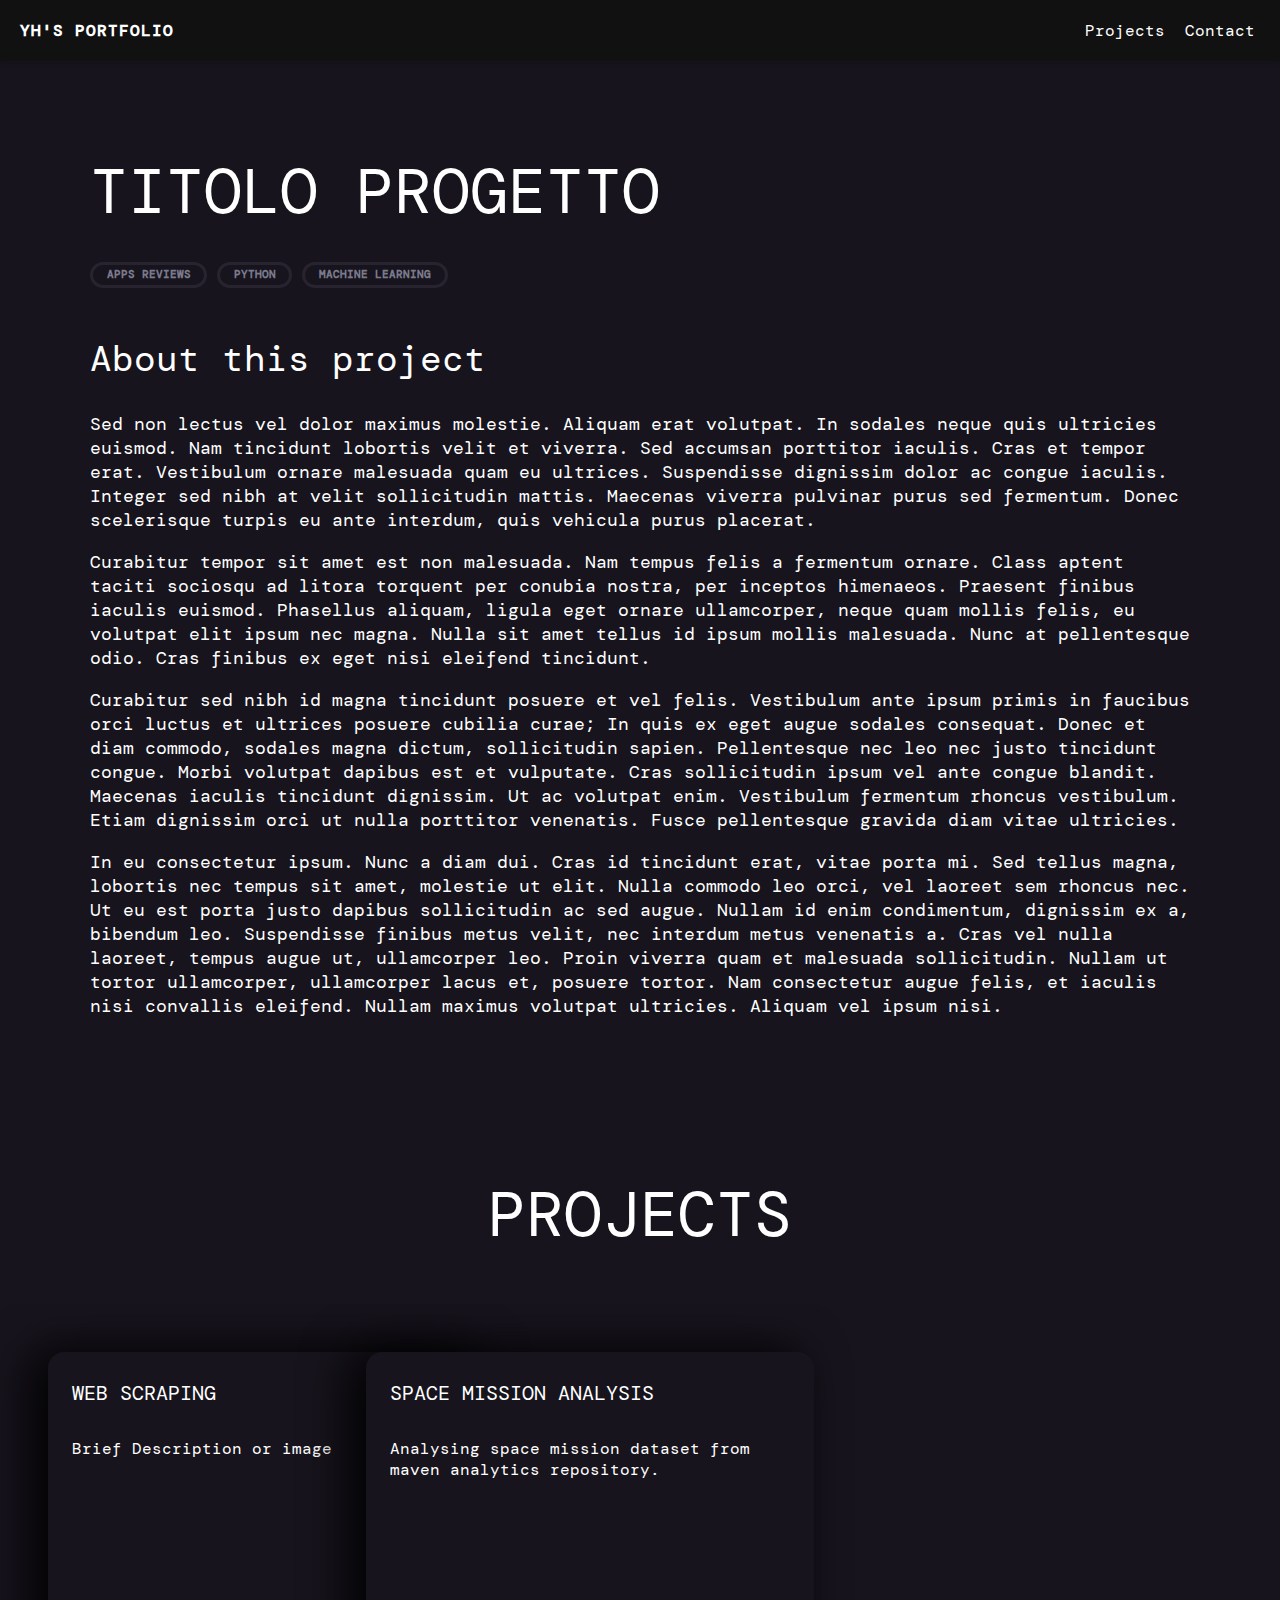
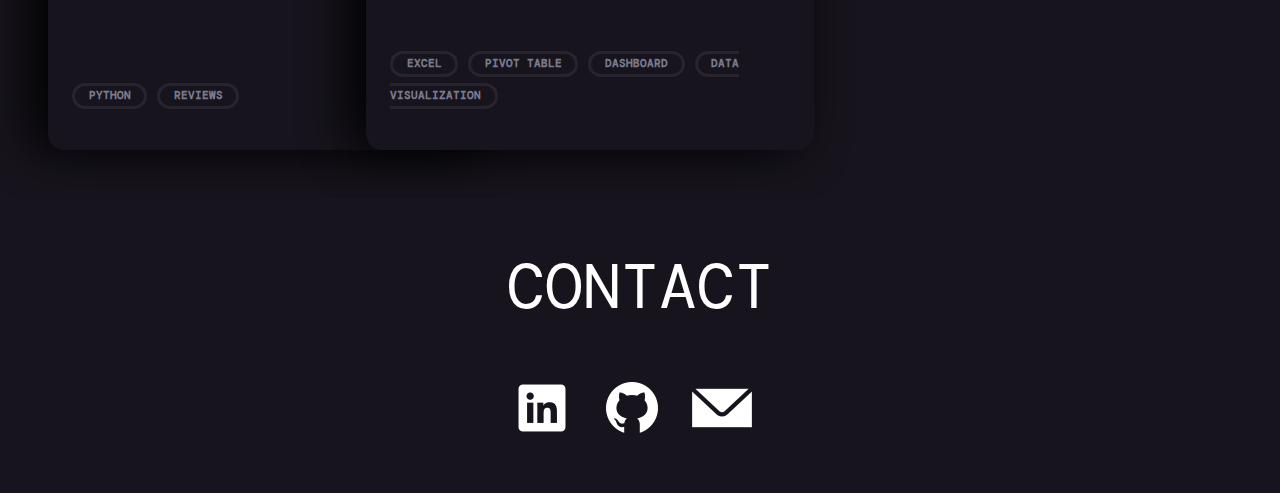
<file: nome_progetto.html>
<!DOCTYPE html>
<html>
	<head>
		
  		<title>Nome progetto</title>
  		<link rel="stylesheet" href="./css/style.css" />
  		<link rel="stylesheet" href="./css/cards.css" />
  		<link rel="stylesheet" href="./css/navbar.css" />
  		<link rel="icon" type="image/x-icon" href="./icons/favicon.ico">
  		<script src="https://code.jquery.com/jquery-3.5.1.min.js"></script>
  		
 	</head>
	<body>
		
  		<nav class='nav-bar'>
			<p>YH's Portfolio</p>
	
			<ul>
				<li><a href="./#portfolio" class='scroll'>Projects</a></li>
				<li><a href="./#contact" class='scroll'>Contact</a></li>
			</ul>
		</nav>
		<section id = 'project-body'>
			<h1>TITOLO PROGETTO</h1>
			<div class="tags">
        			<a>apps reviews</a>
        			<a>python</a>
        			<a >machine learning</a>
        	</div>
        		
        	<div>
        		<h2>About this project</h2>
        		<p>Sed non lectus vel dolor maximus molestie. Aliquam erat volutpat. In sodales neque quis ultricies euismod. Nam tincidunt lobortis velit et viverra. Sed accumsan porttitor iaculis. Cras et tempor erat. Vestibulum ornare malesuada quam eu ultrices. Suspendisse dignissim dolor ac congue iaculis. Integer sed nibh at velit sollicitudin mattis. Maecenas viverra pulvinar purus sed fermentum. Donec scelerisque turpis eu ante interdum, quis vehicula purus placerat.</p>

				<p>Curabitur tempor sit amet est non malesuada. Nam tempus felis a fermentum ornare. Class aptent taciti sociosqu ad litora torquent per conubia nostra, per inceptos himenaeos. Praesent finibus iaculis euismod. Phasellus aliquam, ligula eget ornare ullamcorper, neque quam mollis felis, eu volutpat elit ipsum nec magna. Nulla sit amet tellus id ipsum mollis malesuada. Nunc at pellentesque odio. Cras finibus ex eget nisi eleifend tincidunt.</p>

				<p>Curabitur sed nibh id magna tincidunt posuere et vel felis. Vestibulum ante ipsum primis in faucibus orci luctus et ultrices posuere cubilia curae; In quis ex eget augue sodales consequat. Donec et diam commodo, sodales magna dictum, sollicitudin sapien. Pellentesque nec leo nec justo tincidunt congue. Morbi volutpat dapibus est et vulputate. Cras sollicitudin ipsum vel ante congue blandit. Maecenas iaculis tincidunt dignissim. Ut ac volutpat enim. Vestibulum fermentum rhoncus vestibulum. Etiam dignissim orci ut nulla porttitor venenatis. Fusce pellentesque gravida diam vitae ultricies.</p>

				<p>In eu consectetur ipsum. Nunc a diam dui. Cras id tincidunt erat, vitae porta mi. Sed tellus magna, lobortis nec tempus sit amet, molestie ut elit. Nulla commodo leo orci, vel laoreet sem rhoncus nec. Ut eu est porta justo dapibus sollicitudin ac sed augue. Nullam id enim condimentum, dignissim ex a, bibendum leo. Suspendisse finibus metus velit, nec interdum metus venenatis a. Cras vel nulla laoreet, tempus augue ut, ullamcorper leo. Proin viverra quam et malesuada sollicitudin. Nullam ut tortor ullamcorper, ullamcorper lacus et, posuere tortor. Nam consectetur augue felis, et iaculis nisi convallis eleifend. Nullam maximus volutpat ultricies. Aliquam vel ipsum nisi.</p>
        	</div>
		</section>

		<div id= 'portfolio'>
			<h1>PROJECTS</h1>
 			<section  class="card-list">
   			<div onclick="window.location.href = './nome_progetto.html';" class="card">
        		<header class="card-header">
          			<h2>WEB SCRAPING</h2>
        		</header>
        		<div class='card-desc'>
        			Brief Description or image
        		</div>
        		<div class="tags">
        			<a href="#">python</a>
        			<a href="#">reviews</a>
        		</div>
      		</div>
      		<div onclick="window.location.href = './space_mission_analysis.html';" class="card">
        		<header  class="card-header">
          			<h2>SPACE MISSION ANALYSIS</h2>
        		</header>
        		<div class='card-desc'>
        			Analysing space mission dataset from maven analytics repository.
        		</div>
        		<div class="tags">
        			<a href="#">excel</a>
        			<a href="#">pivot table</a>
        			<a href="#">dashboard</a>
        			<a href="#">data visualization</a>
        		</div>
      		</div>
			</section>
		</div>


		<!-- terza sezione per contatti con icona di linkedIn, e-mail, e github-->
		<div id = 'contact'>
			<h1>CONTACT</h1>
			<div id='links'>
				<a href="https://www.linkedin.com/in/yassine-horaira" target="_blank"><img src="./icons/linkedin-icon.png" alt="linkedin-icon"></a>
				<a href="https://github.com/yassine-horaira" target="_blank"><img src="./icons/github-icon.png" alt="github-icon"></a>
				<a href="mailto:yassine.hora@gmail.com"><img src="./icons/mail-icon.png" alt="mail-icon"></a>
			</div>
		</div>

	</body>
	<script src="./js/scroll.js"></script>
</html>
</file>
<file: css/style.css>
#home{
  height:100vh;
}
a{
  text-decoration: none;
  color: #fff;
}
#inner-chart{
  height:100%;
  position:relative;
  z-index:-1;
  display:block;

}
#inner{
  position:absolute;
  z-index:1;
  top:10vmin;
  padding:4.5rem;
  width:70%;
  display:inline;
}
#description{
  font-size: 2vmin;
  width:60vmin;
}
h2,p:hover{
  cursor:default;
}
h1{
  font-size:7vmin;
  margin:0;
  cursor:default;
}
#title{
  font-size:5vmin;
}
#skills{
  font-size:2vmin;
}
#portfolio{

  position:relative;
}
#portfolio h1{
  padding:3rem;
  text-align:center;

}
/*sezione contatti*/
#contact{
  display:inline;
}
#contact h1{
  padding:3rem;
  text-align:center;
}
#links{
  padding-left:3rem;
  padding-right:3rem;
  padding-bottom:3rem;
  text-align: center;
}
#links img{
  padding-right:1rem;
}

/*pagine del progetto*/
#project-body{
  padding:10vmin;
}
#project-body p{
  font-size:2vmin;
}
#project-body h2{
  font-size:4vmin;
}
h1,h2,h3,h4{
  font-weight:normal;
}
</file>
<file: css/cards.css>
@import url('https://fonts.googleapis.com/css2?family=DM+Mono:wght@300;400;500&display=swap');

body {
    padding: 0;
    margin: 0;
    background-color: #17141d;
    color: white;
    font-family: 'DM Mono', monospace;
}


a {
    text-decoration: none;
}

.card-list {
    display: flex;
    padding: 3rem;
    overflow-x: scroll;
}

.card-list::-webkit-scrollbar {
    width: 10px;
    height: 10px;
}
.card-list::-webkit-scrollbar-thumb {
    background: #201c29;
    border-radius: 10px;
    box-shadow: inset 2px 2px 2px hsla(0,0%,100%,.25), inset -2px -2px 2px rgba(0,0,0,.25);
}

.card-list::-webkit-scrollbar-track {
    background: linear-gradient(90deg,#201c29,#201c29 1px,#17141d 0,#17141d);
}


.card {
    height: 350px;
    width: 400px;
    min-width: 250px;
    padding: 1.5rem;
    border-radius: 16px;
    background: #17141d;
    box-shadow: -1rem 0 3rem #000;
    display: flex;
    flex-direction: column;
    transition: .2s;
    margin: 0;
    scroll-snap-align: start;
    clear: both;
    position: relative;
}

.card:focus-within~.card, .card:hover~.card {
    transform: translateX(130px);
}

.card:hover {
    transform: translateY(-1rem);
    cursor:pointer;
}

.card:not(:first-child) {
    margin-left: -130px;
}


.card-desc {
    margin-bottom: auto;
}

.card-header p {
    font-size: 14px;
    margin: 0 0 1rem;
    color: #7a7a8c;
}

.card-header h2 {
    font-size: 20px;
    margin: .25rem 0 2rem;
    text-decoration: none;
    color: inherit;
    border: 0;
    display: inline-block;
    cursor: pointer;
}



.card-header h2:hover {
    background: linear-gradient(90deg,#ff8a00,#e52e71);
    text-shadow: none;
    -webkit-text-fill-color: transparent;
    -webkit-background-clip: text;
    background-clip: text;
}



.tags {
    margin: 1rem 0 2rem;
    padding: .5rem 0 1rem;
    line-height: 2;
    margin-bottom: 0;
}

.tags a {
    font-style: normal;
    font-weight: 700;
    font-size: .5rem;
    color: #7a7a8c;
    text-transform: uppercase;
    font-size: .66rem;
    border: 3px solid #28242f;
    border-radius: 2rem;
    padding: .2rem .85rem .25rem;
    position: relative;
}

.tags a:hover {
    background: linear-gradient(90deg,#ff8a00,#e52e71);
    text-shadow: none;
    -webkit-text-fill-color: transparent;
    -webkit-background-clip: text;
    -webkit-box-decoration-break: clone;
    background-clip: text;
    border-color: white;
    cursor:default;
}
</file>
<file: css/navbar.css>
.nav-bar {
  background-color: #111;
  box-shadow: 0 3px 5px rgba(0, 0, 0, 0.1);
  display: flex;
  align-items: center;
  justify-content: space-between;
  flex-wrap: wrap;
  padding: 15px;
}

.nav-bar p {
  
  font-weight: bold;
  margin: 5px;
  letter-spacing: 1px;
  text-transform: uppercase;
}


ul {
  display: flex;
  margin: 0;
  padding: 0;
  list-style-type: none;
}

ul li {
  margin: 0 10px;
}

ul li a {
  color: #fff;
  position: relative;
  text-decoration: none;
}

ul li a::after {
  content: '';
  background-color: #fff;
  position: absolute;
  bottom: -18px;
  left: 0;
  opacity: 0;
  height: 2px;
  width: 100%;
  transition: transform 0.2s ease;
}

ul li a:hover::after {
  opacity: 1;
  transform: translateY(-15px);
}

@media screen and (max-width: 480px) {
  

}
</file>
